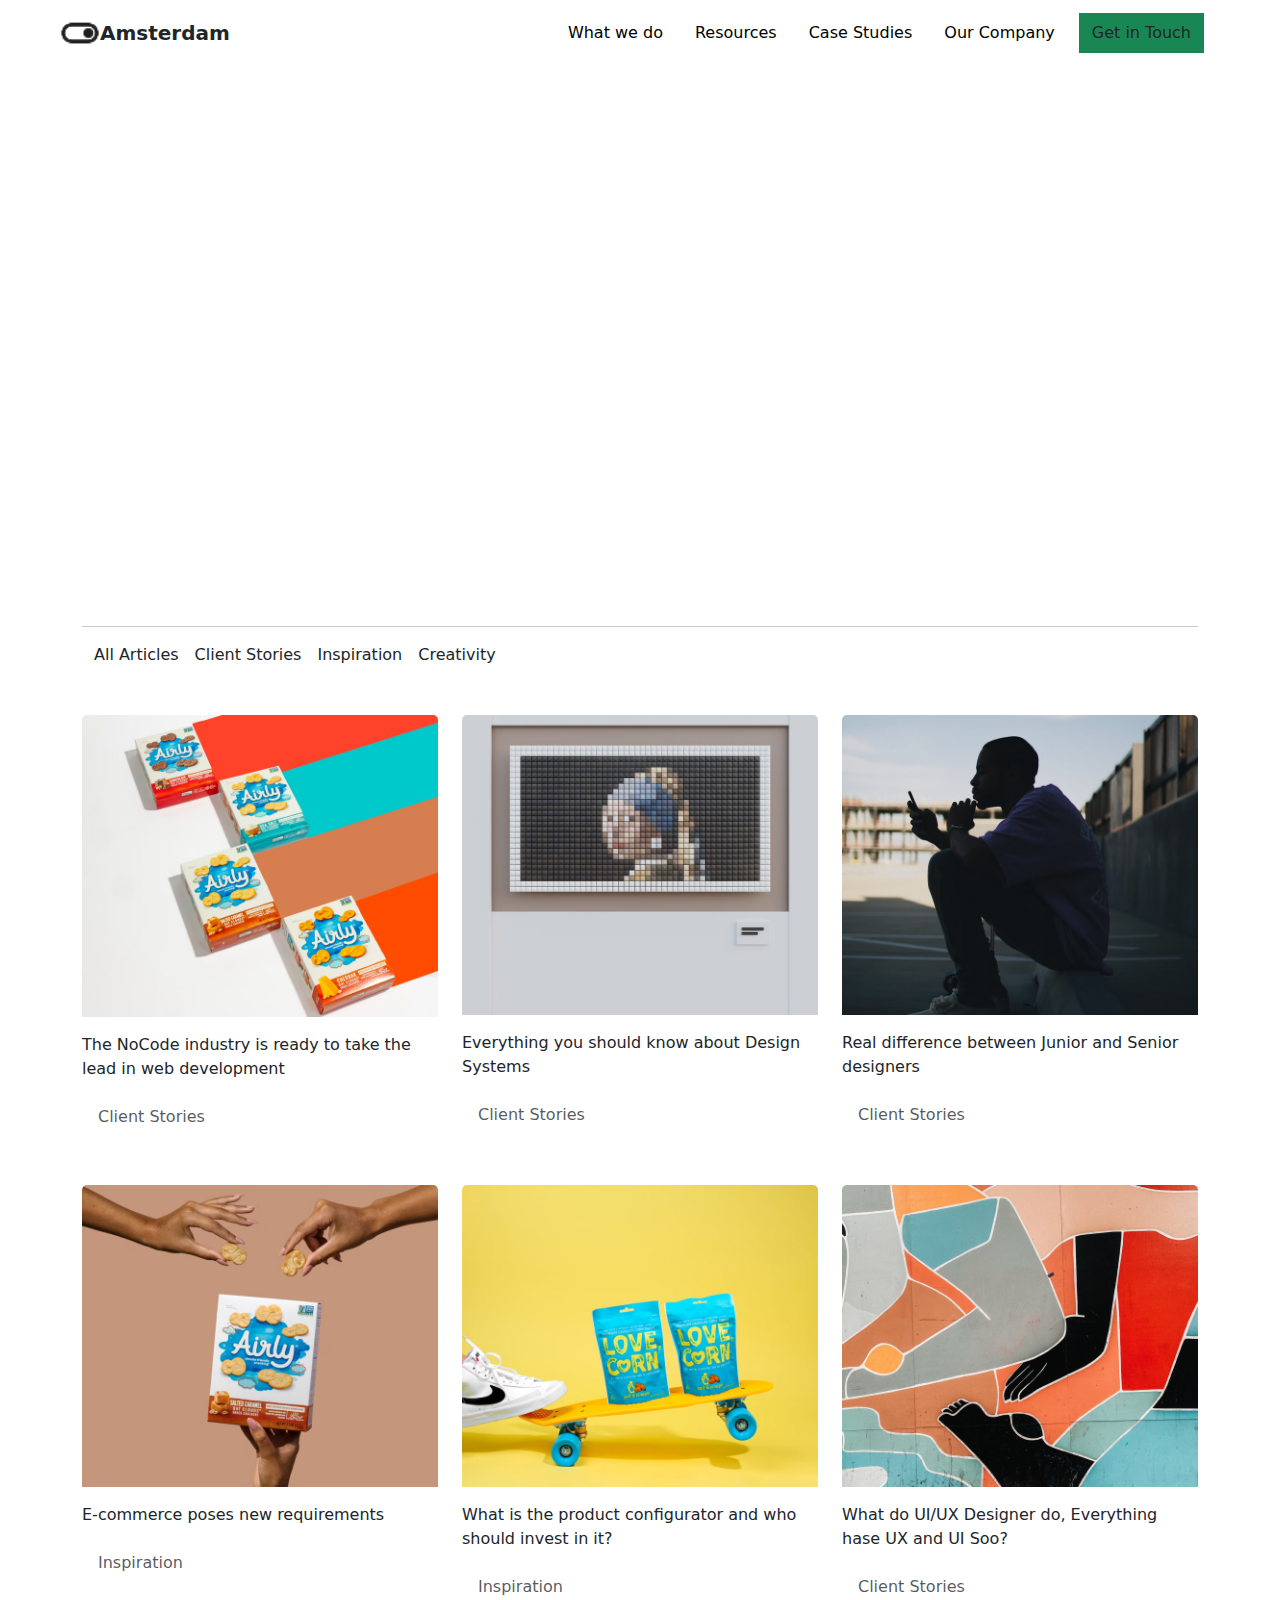
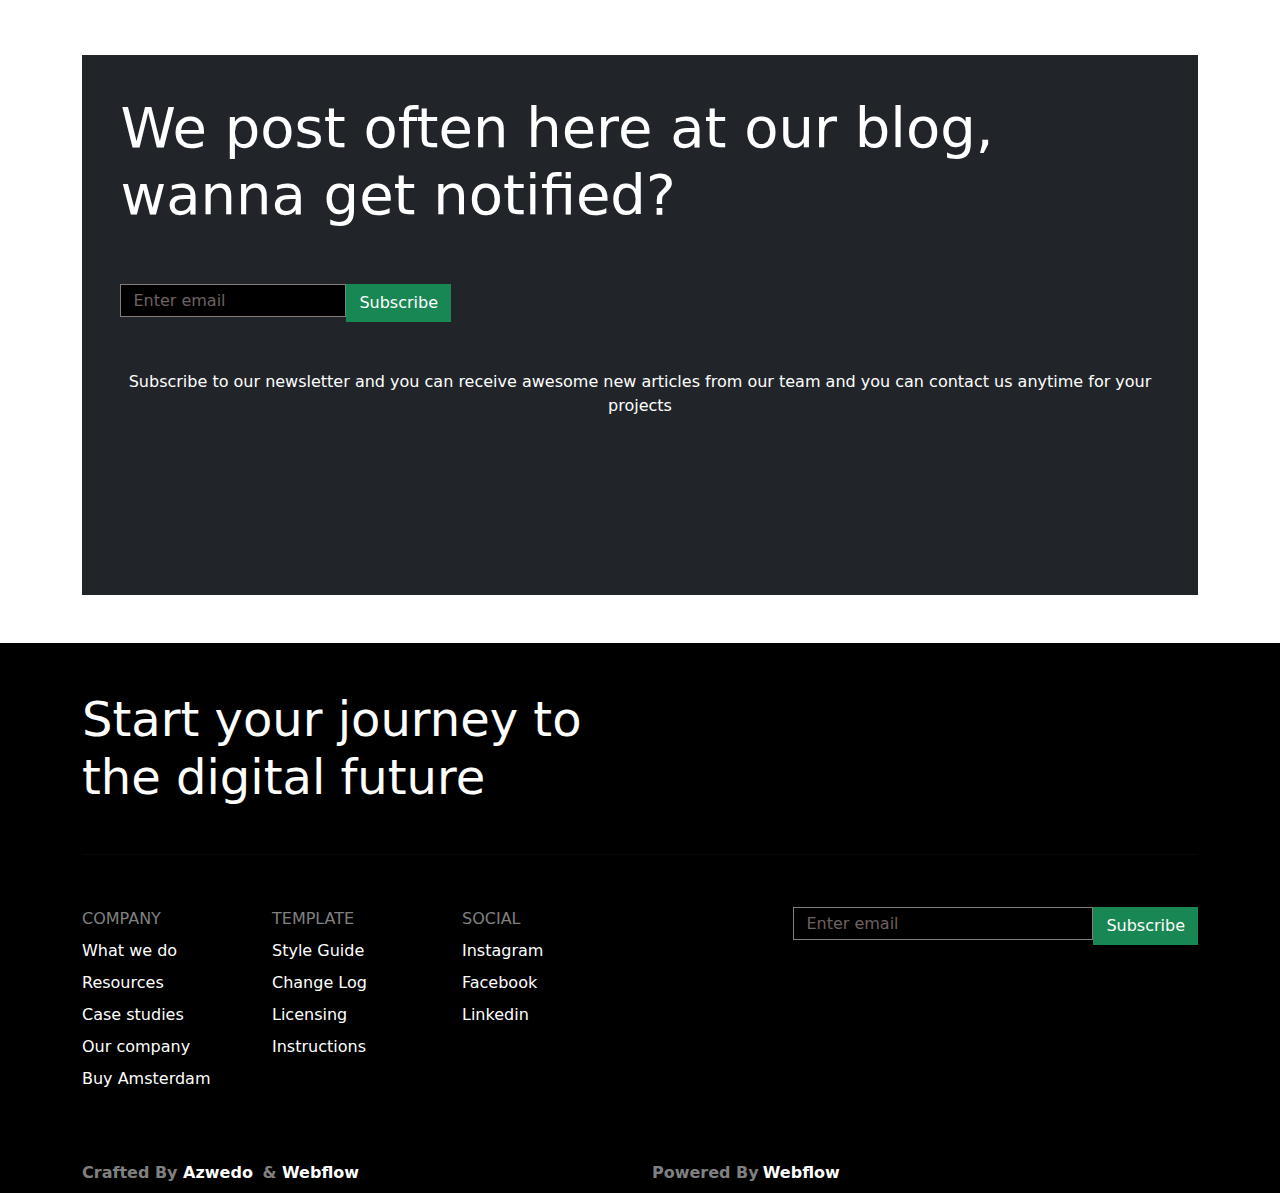
<file: index.html>
<!DOCTYPE html>
<html>
    <head>
      <title>Amsterdam</title>
      <meta name="viewport" content="width=device-width, initial-scale=1">
        <link href="https://cdn.jsdelivr.net/npm/bootstrap@5.3.3/dist/css/bootstrap.min.css" rel="stylesheet" integrity="sha384-QWTKZyjpPEjISv5WaRU9OFeRpok6YctnYmDr5pNlyT2bRjXh0JMhjY6hW+ALEwIH" crossorigin="anonymous">
        <link rel="stylesheet" href="styles.css">
        <link rel="preconnect" href="https://fonts.googleapis.com">
<link rel="preconnect" href="https://fonts.gstatic.com" crossorigin>
<link href="https://fonts.googleapis.com/css2?family=Alan+Sans:wght@300..900&family=Lato:ital,wght@0,100;0,300;0,400;0,700;0,900;1,100;1,300;1,400;1,700;1,900&display=swap" rel="stylesheet">
<link rel="preconnect" href="https://fonts.googleapis.com">
<link rel="preconnect" href="https://fonts.gstatic.com" crossorigin>
<link href="https://fonts.googleapis.com/css2?family=Alan+Sans:wght@300..900&family=Lato:ital,wght@0,100;0,300;0,400;0,700;0,900;1,100;1,300;1,400;1,700;1,900&family=Zalando+Sans:ital,wght@0,200..900;1,200..900&display=swap" rel="stylesheet">    
</head>
    <body>
      <!-- Navbar fixed at top -->
           <nav class="navbar navbar-expand-lg def-nav fixed-top bg-white">
          <div class="container-fluid">
      
        <a class="navbar-brand d-flex align-items-center" href="#">
          <img
            src="toggle_on_29dp_1F1F1F_FILL0_wght400_GRAD0_opsz24.png"
            width="40"
            height="40"
            class="d-inline-block align-top rounded-circle ms-5"
            alt="Amsterdam"
          />
          <span class="fw-bold text-dark">Amsterdam</span>
        </a>

    <button class="navbar-toggler" type="button" data-bs-toggle="collapse" data-bs-target="#navbarSupportedContent" aria-controls="navbarSupportedContent" aria-expanded="false" aria-label="Toggle navigation">
      <span class="navbar-toggler-icon"></span>
    </button>
    <div class="collapse navbar-collapse justify-content-end me-3" id="navbarSupportedContent">
      <ul class="navbar-nav d-flex justify-content-evenly ">
        <li class="nav-item me-3">
          <a class="nav-link active underline_animation " aria-current="page" href="what_we_do.html">What we do</a>
        </li>
        <li class="nav-item me-3">
          <a class="nav-link active underline_animation" aria-current="page" href="#">Resources</a>
        </li>
        <li class="nav-item me-3">
          <a class="nav-link active underline_animation" aria-current="page" href="case_studies.html">Case Studies</a>
        </li>
        <li class="nav-item me-3">
          <a class="nav-link active underline_animation" aria-current="page" href="our_company.html">Our Company</a>
        </li>
       <button class="btn btn-success me-5 rounded-0 text-center text-dark text-lg" ><a href="get_in_touch.html" class="text-decoration-none text-dark"> Get in Touch</a></button>
      </ul>
     </div>
    </div>
  </div>
</nav>
<!-- Main container to display text -->
<div class="container ">
<div class="d-flex justify-content-center align-items-center hero"  >
    
    <h1 class="display-2 te animated-text ">
        <b><span>We</span>
            <span> share</span>
            <span> our </span>
            <span>knowledge,</span>
            <span>experience &</span>
            <span> passion</span></b>
    </h1>
</div>
<hr class="my-3"/>


<div class="container mt-3">
  <!-- Horizontal list for large screens -->
  <ul class="list-unstyled d-none d-lg-flex mb-0">
    <li class="me-3"><a href="#" class="text-decoration-none text-dark ">All Articles</a></li>
    <li class="me-3"><a href="#" class="text-decoration-none text-dark">Client Stories</a></li>
    <li class="me-3"><a href="#" class="text-decoration-none text-dark">Inspiration</a></li>
    <li class="me-3"><a href="#" class="text-decoration-none text-dark">Creativity</a></li>
  </ul>

  <!-- Dropdown for small screens -->
  <div class="dropdown d-lg-none">
    <button class="btn btn-secondary dropdown-toggle rounded-0 bg-light text-dark w-50" type="button" id="smallMenu" data-bs-toggle="dropdown" aria-expanded="false">
      All Articles
    </button>
    <ul class="dropdown-menu w-50 rounded-top-0" aria-labelledby="smallMenu">
      <li><a class="dropdown-item text-dark ps-3 w-50 slideUp " href="#">All Articles</a></li>
       <div class="dropdown-divider"></div>
      <li><a class="dropdown-item text-dark ps-3 w-50 slideUp" href="#">Client Stories</a></li>
       <div class="dropdown-divider"></div>
      <li><a class="dropdown-item text-dark ps-3 w-50 slideUp" href="#">Inspiration</a></li>
       <div class="dropdown-divider"></div>
      <li><a class="dropdown-item text-dark ps-3 w-50 slideUp" href="#">Creativity</a></li>
    </ul>
  </div>
</div>

<div class="row mb-5">
    <div class="col-md-4 col-sm-12">
        <div class="card border-0 crd mt-5" >
  <img class="card-img-top img-rounded" src="pic1.jpg" alt="Card image cap">
  <div class="card-body ps-0">
    <p class="card-text ps-0">The NoCode industry is ready to take the lead in web development</p>
  </div>
  <div class="card-footer border-top-0 bg-white text-muted">
Client Stories</div>
</div>
    </div>
     <div class="col-md-4 col-sm-12 ">
        <div class="card border-0 crd mt-5" >
  <img class="card-img-top img-rounded" src="pic2.jpg" alt="Card image cap">
  <div class="card-body ps-0">
    <p class="card-text ps-0">Everything you should know about Design Systems</p>
  </div>
  <div class="card-footer border-top-0 bg-white text-muted">
Client Stories</div>
</div>
    </div>
     <div class="col-md-4 col-sm-12">
        <div class="card border-0 crd mt-5" >
  <img class="card-img-top img-rounded" src="pic3.jpg" alt="Card image cap">
  <div class="card-body ps-0">
    <p class="card-text ps-0">Real difference between Junior and Senior designers</p>
  </div>
  <div class="card-footer border-top-0 bg-white text-muted">
Client Stories</div>
</div>
    </div>
</div>
<div class="row my-5">
    <div class="col-md-4 col-sm-12">
        <div class="card border-0 crd" >
  <img class="card-img-top img-rounded" src="pic4.jpg" alt="Card image cap">
  <div class="card-body ps-0" >
    <p class="card-text ps-0" >E-commerce poses new requirements</p>
  </div>
  <div class="card-footer border-top-0 bg-white text-muted">
Inspiration</div>
</div>
    </div>
     <div class="col-md-4 col-sm-12">
        <div class="card border-0 crd" >
  <img class="card-img-top img-rounded" src="pic5.jpg" alt="Card image cap">
  <div class="card-body ps-0">
    <p class="card-text ps-0">What is the product configurator and who should invest in it?
</p>
  </div>
  <div class="card-footer border-top-0 bg-white text-muted">
Inspiration</div>
</div>
    </div>
     <div class="col-md-4 col-sm-12">
        <div class="card border-0 crd" >
  <img class="card-img-top img-rounded" src="pic6.jpg" alt="Card image cap">
  <div class="card-body ps-0">
    <p class="card-text ps-0">What do UI/UX Designer do, Everything hase UX and UI Soo?
</p>
  </div>
  <div class="card-footer border-top-0 bg-white text-muted">
Client Stories</div>
</div>
    </div>
</div>
<!-- <div class="sep mb-5"><h1 class=" display-4">We post often here at our blog, wanna get notified?</h1>
<form class="form-inline d-inline-block ">
  <div class="form-group mb-2 d-flex mt-5 mb-3">
   <input type="text" class="format form-control rounded-0 h-25" placeholder="Enter email">
  
  <button type="submit" class="btn btn-success mb-2  h-25 ms-0 rounded-0">Subscribe</button></div>
</form>
<div class="text-center justify-content-center text-lg mt-4">
  Subscribe to our newsletter and you can receive awesome new articles from our team and you can contact us anytime for your projects
</div>
</div> -->
<div class="bg-dark container subscribe text-white" >
  <h1 class=" display-4">We post often here at our blog, wanna get notified?</h1>
  <form class="form-inline d-inline-block  text-center">
  <div class="form-group mb-2 d-flex mt-5 mb-3">
   <input type="text" class="format form-control rounded-0 h-25" placeholder="Enter email">
  
  <button type="submit" class="btn btn-success mb-2  h-25 ms-0 rounded-0">Subscribe</button></div>
</form>
<div class="text-center justify-content-center text-lg mt-4">
  Subscribe to our newsletter and you can receive awesome new articles from our team and you can contact us anytime for your projects
</div>

</div>
</div>

 <div class="footer">
    <div class="container ">
      <div class="row  pt-5 mt-5 mb-1">
      <div class="col-md-6 text-white display-5 ">
        Start your journey to the digital future
      </div>
      <div class="col-md-6">
      </div>
    </div>
     <hr class="my-5" />
     <div class="row text-white ">
      <div class="col-md-2 col-sm-6">
        <ul class="list-unstyled">
<li  class="py-1" ><a class="text-decoration-none " style="color:grey;" href="#">COMPANY</a></li>
 <li class="py-1"><a  class="text-decoration-none  text-white"href="#">What we do</a></li>
 <li class="py-1"><a  class="text-decoration-none  text-white"href="#">Resources</li>
 <li class="py-1"><a  class="text-decoration-none  text-white"href="#">Case studies</a></li>
 <li class="py-1"><a  class="text-decoration-none  text-white"href="#">Our company</a></li>
 <li class="py-1"><a  class="text-decoration-none  text-white"href="#">Buy Amsterdam</a></li>
        </ul>
      </div>
      <div class="col-md-2 col-sm-6">
         <ul class="list-unstyled">
<li  class="py-1" ><a class="text-decoration-none " style="color:grey;" href="#">TEMPLATE</a></li>
 <li class="py-1"><a  class="text-decoration-none  text-white"href="#">Style Guide</li>
 <li class="py-1"><a  class="text-decoration-none  text-white"href="#">Change Log</a></li>
 <li class="py-1"><a  class="text-decoration-none  text-white"href="#">Licensing</a></li>
 <li class="py-1"><a  class="text-decoration-none  text-white"href="#">Instructions</a></li>
        </ul>
      </div>
      <div class="col-md-2 col-sm-6">
         <ul class="list-unstyled">
<li  class="py-1" ><a class="text-decoration-none " style="color:grey;" href="#">SOCIAL
</a></li>
 <li class="py-1"><a  class="text-decoration-none  text-white"href="#">Instagram</a></li>
 <li class="py-1"><a  class="text-decoration-none  text-white"href="#">Facebook</a></li>
 <li class="py-1"><a  class="text-decoration-none  text-white"href="#">Linkedin</a></li>
        </ul>
      </div>
      <div class="col-md-6 col-sm-6">
         <form>
  <div class="d-flex justify-content-end py-1 ">
   <input type="text" class="format form-control rounded-0 inp-border h-25" style="width:300px;" placeholder="Enter email">
  
  <button type="submit" class="btn btn-success mb-2  h-25 ms-0 rounded-0">Subscribe</button></div>
</form>
      </div>
     </div>
     <div class="row  pb-2 text-white d-flex justify-content-between" style="margin-top:50px;">
      <div class="col-md-6 "><b><span class="grey-color">Crafted By</span> Azwedo<span class="grey-color ps-1"> &</span> Webflow </b></div>
      <div class="col-md-6 "><b><span class="grey-color pe-1">Powered By</span>Webflow</div></b>
    </div>
    </div>

  </div>





        <script src="https://cdn.jsdelivr.net/npm/bootstrap@5.3.3/dist/js/bootstrap.bundle.min.js" integrity="sha384-YvpcrYf0tY3lHB60NNkmXc5s9fDVZLESaAA55NDzOxhy9GkcIdslK1eN7N6jIeHz" crossorigin="anonymous"></script>
    </body>
</html>
</file>
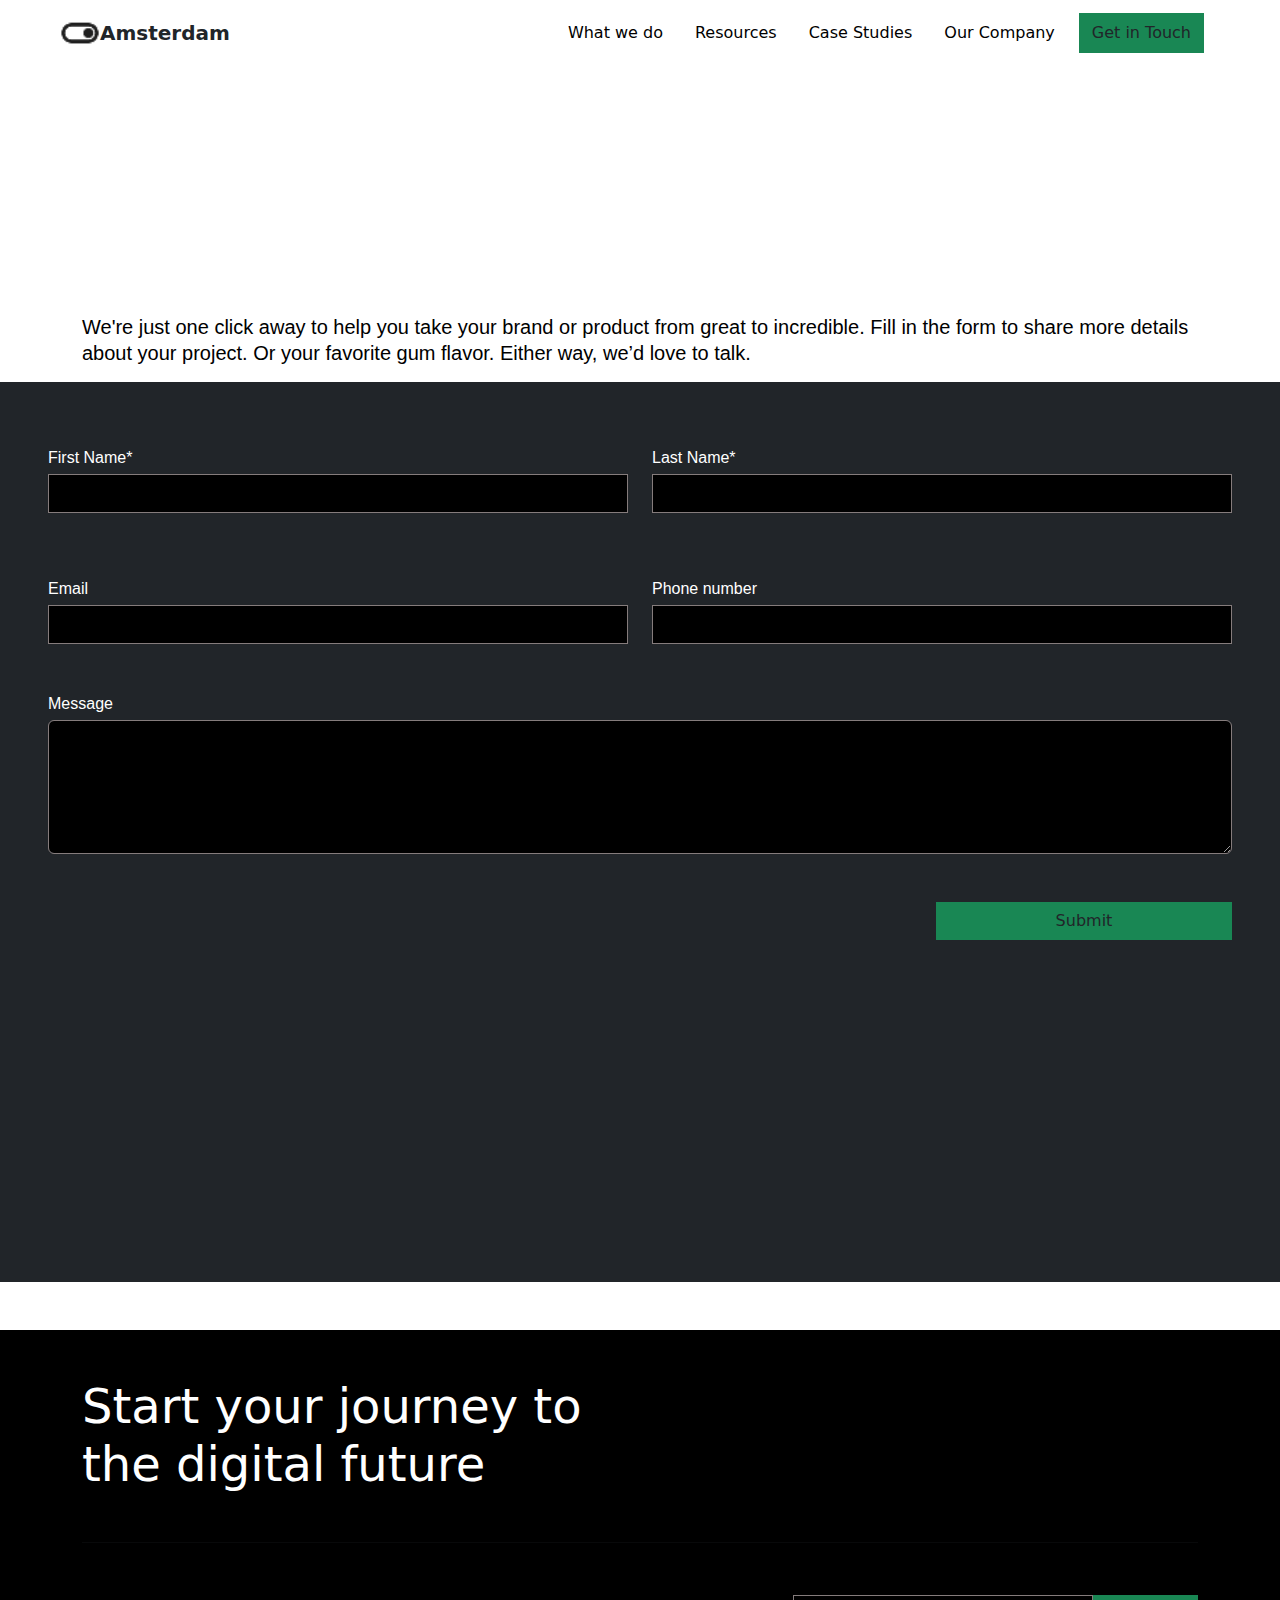
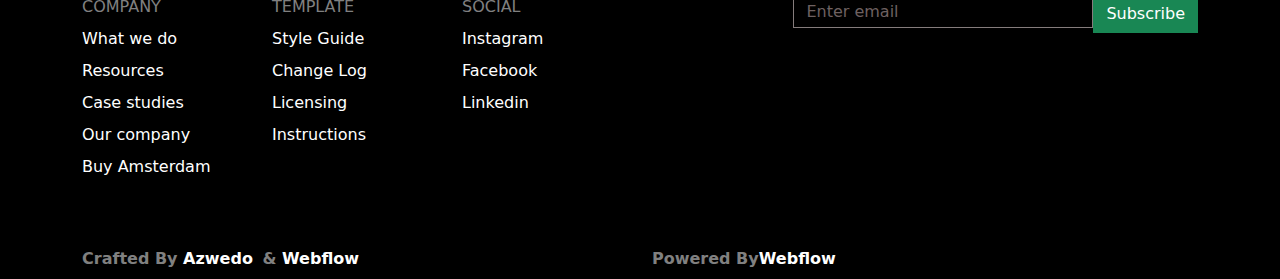
<file: get_in_touch.html>
<!DOCTYPE html>
<html>
    <head>
       <title>Amsterdam</title>
      <meta name="viewport" content="width=device-width, initial-scale=1">

            <link href="https://cdn.jsdelivr.net/npm/bootstrap@5.3.3/dist/css/bootstrap.min.css" rel="stylesheet" integrity="sha384-QWTKZyjpPEjISv5WaRU9OFeRpok6YctnYmDr5pNlyT2bRjXh0JMhjY6hW+ALEwIH" crossorigin="anonymous">
            <link rel="stylesheet" href="styles.css">
        </head>
    <body>
  <nav class="navbar navbar-expand-lg def-nav fixed-top bg-white">
          <div class="container-fluid">
      
        <a class="navbar-brand d-flex align-items-center" href="#">
          <img
            src="toggle_on_29dp_1F1F1F_FILL0_wght400_GRAD0_opsz24.png"
            width="40"
            height="40"
            class="d-inline-block align-top rounded-circle ms-5"
            alt="Amsterdam"
          />
          <span class="fw-bold text-dark">Amsterdam</span>
        </a>

    <button class="navbar-toggler" type="button" data-bs-toggle="collapse" data-bs-target="#navbarSupportedContent" aria-controls="navbarSupportedContent" aria-expanded="false" aria-label="Toggle navigation">
      <span class="navbar-toggler-icon"></span>
    </button>
    <div class="collapse navbar-collapse justify-content-end me-3" id="navbarSupportedContent">
      <ul class="navbar-nav d-flex justify-content-evenly ">
        <li class="nav-item me-3">
          <a class="nav-link active underline_animation " aria-current="page" href="what_we_do.html">What we do</a>
        </li>
        <li class="nav-item me-3">
          <a class="nav-link active underline_animation" aria-current="page" href="/">Resources</a>
        </li>
        <li class="nav-item me-3">
          <a class="nav-link active underline_animation" aria-current="page" href="case_studies.html">Case Studies</a>
        </li>
        <li class="nav-item me-3">
          <a class="nav-link active underline_animation" aria-current="page" href="our_company.html">Our Company</a>
        </li>
       <button class="btn btn-success me-5 rounded-0 text-center text-dark text-lg" ><a href="get_in_touch.html" class="text-decoration-none text-dark"> Get in Touch</a></button>
      </ul>
     </div>
    </div>
  </div>
</nav>

<div class="container">
    
    <h1 class=" mt-5 display-2 te animated-text ">
        <b><span>We</span>
            <span> share</span>
            <span> our </span>
            <span>knowledge,</span>
            <span>experience &</span>
            <span> passion</span></b>
    </h1>
    <p class="lato fs-5 pt-3">We're just one click away to help you take your brand or product from great to incredible. Fill in the form to share more details about your project. Or your favorite gum flavor. Either way, we’d love to talk.</p>
    
    </div>
    <div class="bg-dark py-5 px-3 px-md-5" style="min-height: 100vh;">

        <div class="row text-white">
            <div class="col-lg-6 col-md-6 col-sm-12 manrope_text my-3"> First Name*<br /><input class="trans-to-down mt-1 format w-100 h-75" maxlength="256"  placeholder="" type="text" id="First-Name" ></div>
             <div class="col-lg-6 col-md-6 col-sm-12 manrope_text my-3"> Last Name*<br /><input class="trans-to-down mt-1 format w-100 h-75" maxlength="256"  placeholder="" type="text" id="Last-Name" ></div>
        </div>
         <div class="row mt-5  text-white">
            <div class="col-lg-6 col-md-6 col-sm-12 manrope_text my-3"> Email<br /><input class="trans-to-down mt-1 format w-100 h-75" maxlength="256"  placeholder="" type="email" id="Email"  required></div>
             <div class="col-lg-6 col-md-6 col-sm-12 manrope_text my-3"> Phone number<br /><input class="trans-to-down mt-1 format w-100 h-75" maxlength="256"  placeholder="" type="tel" pattern="[0-9]{10}" id="Phone number" required ></div>
        </div>
         <div class="row mt-5 text-white">
            <div class="col-lg-12 col-md-12 col-sm-12 manrope_text"> Message<br /><div><textarea class="format  form-control trans-to-down mt-1 w-100" rows="5"  ></textarea></div></div>
             
        </div>
        <div class="row mt-5 d-flex justify-content-end">
          <div class="col-sm-12 text-end">
             <button class="btn btn-success rounded-0  w-25 h-100 text-center text-dark text-lg" type="submit">Submit</button>
   
          </div>
        </div>
    </div>
     <div class="footer">
    <div class="container ">
      <div class="row  pt-5 mt-5 mb-1">
      <div class="col-md-6 text-white display-5 ">
        Start your journey to the digital future
      </div>
      <div class="col-md-6">
      </div>
    </div>
     <hr class="my-5" />
     <div class="row text-white mb-5 ">
      <div class="col-md-2 col-sm-6">
        <ul class="list-unstyled">
<li  class="py-1" ><a class="text-decoration-none " style="color:grey;" href="#">COMPANY</a></li>
 <li class="py-1"><a  class="text-decoration-none  text-white"href="#">What we do</a></li>
 <li class="py-1"><a  class="text-decoration-none  text-white"href="#">Resources</li>
 <li class="py-1"><a  class="text-decoration-none  text-white"href="#">Case studies</a></li>
 <li class="py-1"><a  class="text-decoration-none  text-white"href="#">Our company</a></li>
 <li class="py-1"><a  class="text-decoration-none  text-white"href="#">Buy Amsterdam</a></li>
        </ul>
      </div>
      <div class="col-md-2 col-sm-6">
         <ul class="list-unstyled">
<li  class="py-1" ><a class="text-decoration-none " style="color:grey;" href="#">TEMPLATE</a></li>
 <li class="py-1"><a  class="text-decoration-none  text-white"href="#">Style Guide</li>
 <li class="py-1"><a  class="text-decoration-none  text-white"href="#">Change Log</a></li>
 <li class="py-1"><a  class="text-decoration-none  text-white"href="#">Licensing</a></li>
 <li class="py-1"><a  class="text-decoration-none  text-white"href="#">Instructions</a></li>
        </ul>
      </div>
      <div class="col-md-2 col-sm-6">
         <ul class="list-unstyled">
<li  class="py-1" ><a class="text-decoration-none " style="color:grey;" href="#">SOCIAL
</a></li>
 <li class="py-1"><a  class="text-decoration-none  text-white"href="#">Instagram</a></li>
 <li class="py-1"><a  class="text-decoration-none  text-white"href="#">Facebook</a></li>
 <li class="py-1"><a  class="text-decoration-none  text-white"href="#">Linkedin</a></li>
        </ul>
      </div>
      <div class="col-md-6 col-sm-6">
         <form>
  <div class="d-flex justify-content-end py-1 ">
   <input type="text" class="format form-control rounded-0 inp-border h-25" style="width:300px;" placeholder="Enter email">
  
  <button type="submit" class="btn btn-success mb-2  h-25 ms-0 rounded-0">Subscribe</button></div>
</form>
      </div>
     </div>
     <div class="row  pb-2 text-white d-flex justify-content-end mt-5" >
      <div class="col-md-6 col-lg-6 col-sm-12"><b><span class="grey-color">Crafted By</span> Azwedo<span class="grey-color ps-1"> &</span> Webflow </b></div>
      <div class="col-md-6 col-lg-6 col-sm-12"><b><span class="grey-color text-end">Powered By</span>Webflow</div></b>
    </div>
    </div>

  </div>




    <script src="https://cdn.jsdelivr.net/npm/bootstrap@5.3.3/dist/js/bootstrap.bundle.min.js" integrity="sha384-YvpcrYf0tY3lHB60NNkmXc5s9fDVZLESaAA55NDzOxhy9GkcIdslK1eN7N6jIeHz" crossorigin="anonymous"></script>
    </body>
    </html>
</file>
<file: styles.css>
body {
  padding-top: 70px; /* keeps content visible, navbar stays fixed at 0 */
}
.hero{
  height: 60vh;
}

.te{
  font-family: "Manrope", sans-serif;
  font-optical-sizing: auto;
  font-weight: 700;
}

.animated-text span {
  display: inline-block;
  opacity: 0;
  transform: translateY(20px);
  animation: slideUp 0.6s ease forwards;
}

/* Animation for sliding up */
@keyframes slideUp {
  from {
    opacity: 0;
    transform: translateY(20px);
  }
  to {
    opacity: 1;
    transform: translateY(0);
  }
}

/* Delay each word */
.animated-text span:nth-child(1) { animation-delay: 0.1s; }
.animated-text span:nth-child(2) { animation-delay: 0.3s; }
.animated-text span:nth-child(3) { animation-delay: 0.5s; }
.animated-text span:nth-child(4) { animation-delay: 0.7s; }
.animated-text span:nth-child(5) { animation-delay: 0.9s; }
.animated-text span:nth-child(6) { animation-delay: 1.1s; }
.animated-text span:nth-child(7) { animation-delay: 1.3s; }

.ele{
    display:inline-block;
    color: black;
  text-decoration: none; /* Remove default underline */
  transition: transform 0.3s ease, text-decoration 0.3s ease; /* Smooth transition for movement and underline */
}
    
.underline_animation{
  position:relative;

}
.underline_animation::after{
  content: '';
  position: absolute;
  width:0;
  height:1px;
    display: block;
    margin-top: 1px;
  left:0;
  background-color: grey;
  bottom: 0;
  transition: width 0.3s ease ;
}
.underline_animation:hover::after{
  width:100%;
}

.ele:hover{
  text-decoration: underline;
  text-decoration-color: greenyellow;
  text-decoration-thickness: 2px;
  transform: translateY(-10px);

}
.crd:hover{
    display: inline-block;
    transform:translateY(-10px);
    transition:transform 0.3s ease ;
}

.slideUp:hover{
 /* display: inline; */
 background-color: white;
transform:translateY(-4px);
    transition:transform 0.3s ease ;
}
.sep{
    height:100vh;
   font-family: "Alan Sans", sans-serif;
  font-optical-sizing: auto;
  font-weight: 700px;
    padding:10vh 15vh;
  color:white;
  background-color: black;
  text-align: center;
  align-items: center;
  margin:3vh;
}
input{
    padding-left: 20px;
    
    
}
.subscribe{
  height:60vh;
  padding:3vw 3vw;
}
input.format::placeholder{
    color: rgb(110, 97, 97);
    opacity: 1;
}
textarea.format::placeholder{
   color: rgb(110, 97, 97);
    opacity: 1;
}
input.format:focus,
input.format:active
{
  background-color: black;
  border: 2px solid lightgreen !important;
  outline: none; /* optional, removes blue default outline */
}


.format{
   background-color: black;
    border:1px solid rgb(133, 124, 124);
    color:lightgrey;
    width:auto;
}
.another-container{
  background-color: black;
  color:white;
  /* padding:15px; */
}
.footer{
  background-color: black;
  height:auto;
  width:100%;
}
.grey-color{
  color:grey;
}

.circle{
  width: 20vw;
  height:20vw;
  border-radius: 50%;
  background-color: lightgreen;
  z-index:-1;
  position: relative;
}

.inner-text{
  position: absolute;
  top:50%;
  left: 50%;
  transform: translate(-50% ,-50%);
}

.sticky-bullets li::before{

  content: '∗';

  color:lightgreen;
  padding-right: 5px;
}
/* .section{
  position:relative;
  overflow: visible !important;
} */
/* .sticky-box{
  position: -webkit-sticky;
  position: sticky;
  top: 614px; 
} */
.sticky-col{
  position: sticky;
  top: 100px; /* distance from top when scrolling */
  align-self: flex-start;
  flex:1;
  /* height: fit-content; */
}
.ch{
  background-color: lightgreen;
}
.text_on_img{
  background: url(img_with_text.jpg) no-repeat center center;
  background-size:cover;
  height: 462px;
  z-index:-1;
  position: relative;
  padding: 30px 20px;
}
.img-child{
  position: absolute;
  top:70px;
  left:55px;

}
.inp-border{

  background-color: black;
    border:1px solid rgb(133, 124, 124);
    color:lightgrey;
    width:auto;
}
.manrope_text{
    font-family: "Manrope", sans-serif;
  font-weight: 100px;
  font-style: normal;
}
.scroll-carousel {
  width: 100%;
  overflow: hidden;
  position: relative;
  padding: 20px 0;
}

.scroll-track {
  display: flex;
   align-items: flex-start;
  width: max-content;
  animation: scrollLoop 30s linear infinite;
}

.scroll-track img {
  width: 300px; 
  /* height: 200px; */
  margin-right: 10px;
  object-fit: contain;
  
  flex-shrink: 0;
  transition: transform 0.3s ease;
}

@keyframes scrollLoop {
  0% {
    transform: translateX(0);
  }
  100% {
    transform: translateX(-50%);
  }
}

.row-hover{
  /* display: flex;
  align-items: center; */

  cursor: pointer;
}

.left-animation{
  gap:5px;
}
/* Initially, only the icon is hidden and positioned slightly right */
.special {
  opacity: 0;

  transform: translateX(10%);
  transition: transform 0.4s ease, opacity 0.4s ease;
}

/* Text is visible and stays in place until hover */
.role-text {
  opacity: 1;
  font-size: 25px;
  transform: translateX(0);
  transition: transform 0.4s ease;
}

/* On hover → icon appears and both slide left */
.row-hover:hover .special {
  opacity: 1;
  transform: translateX(-30%);
}

.row-hover:hover .role-text {
  transform: translateX(-5%);
}
.square{
  padding: 5px 5px;
  border:1px solid black;
  border-radius: 10px;
  width:80px;
  height:80px;
  display: flex;
  align-items: center;
  justify-content: center;
  margin-bottom: 30px;
}

.lato{
    font-family: "Lato", sans-serif;
    color:black;
     font-size: 15px;
font-weight: 50px;

line-height: 25.8px
}
input.trans-to-down:active,input.trans-to-down:focus{
  display: inline-block;

  transform:translateY(0);
  animation: moveDown 0.3s ease 1 forwards;
}
textarea.trans-to-down:active,textarea.trans-to-down:focus{
   /* display: inline-block; */
    border:1px solid grey;
    outline: none;
  transform:translateY(0);
  animation: moveDown 0.3s ease 1 forwards;
}
textarea.trans-to-down::placeholder{
    color: rgb(110, 97, 97);
    opacity: 1;
}
textarea.trans-to-down:focus,
textarea.trans-to-down:active
{
  background-color: black;
  border: 2px solid lightgreen ;
  outline: none; /* optional, removes blue default outline */
}
.inp-border:active,.inp-border:focus{
   border:1px solid grey;
    outline: none;
  transform:translateY(0%);
  animation: moveDown 0.3s ease 1 forwards;
}

 input:invalid:not(:placeholder-shown){
      border-color: #ff6b6b;
      box-shadow: 0 0 0 0.2rem rgba(255,107,107,.25);
    }

    /* Optional: green border for valid input after typing */
    input:valid:not(:placeholder-shown) {
      border-color: #28a745;
      box-shadow: 0 0 0 0.2rem rgba(40,167,69,.25);
    }

    .invalid-feedback {
      display: none;
      color: #ff6b6b;
      font-size: 0.9rem;
    }

    input:invalid:not(:placeholder-shown) ~ .invalid-feedback{
      display: block;
    }
@keyframes moveDown{
  0%{

    transform: translateY(0);
  }
  100%{

    transform: translateY(10%);
  }
}
.section_backend {
  position: relative;
  max-height: 1000px; /* enough scroll space */
}

.section_backend .sticky-col {
  position: sticky;
  top: 100px;
  /* height: 180px; */
    align-self: flex-start;
  background: white;
  z-index: 10;
}

.stacked {
  position: relative;
}

/* Base card styling */
.replacing {
  position: sticky;
  top: 5vh; /* visible area where card appears */
  height: 50vh;
  background: white;
  border: 1px solid #ccc;
  border-radius: 12px;
  padding: 10px;
  box-shadow: 0 4px 12px rgba(0,0,0,0.1);
  display: flex;
   align-self: flex-start;
  flex-direction: column;
  /* justify-content: center; */
  transition: transform 0.5s ease, opacity 0.5s ease;
}

/* Stacking order — important! */
.replacing:nth-child(1) { z-index: 1; }
.replacing:nth-child(2) { z-index: 2; }
.replacing:nth-child(3) { z-index: 3; }

/* Each section triggers at different scroll points */
.stacked .replacing:nth-child(1) {
  top: 10vh;
}

.stacked .replacing:nth-child(2) {
  top: 70vh; /* start showing after first */
}

.stacked .replacing:nth-child(3) {
  top: 130vh; /* after second */
}
/* Sticky only for medium and larger screens */
@media (min-width: 768px) {
  .sticky-col {
    position: sticky;
    top: 100px; /* distance from top */
    align-self: flex-start; /* ensures it sticks to the top of parent row */
  }
}

/* Optional: remove sticky on small devices */
@media (max-width: 767px) {
  .sticky-col {
    position: static;
  }
}
@media (min-width: 768px) {
  .section_backend .sticky-col {
    position: sticky;
    top: 100px; /* distance from top */
    align-self: flex-start; /* ensures it sticks to the top of parent row */
  }
}

/* Optional: remove sticky on small devices */
@media (max-width: 767px) {
  .section_backend .sticky-col {
    position: static;
  }
}
.footer-top{
  color:grey;
}
.footer-items:hover{
  color:grey;
}
.left-fadeIn{
  transform:all 30s ease;
  animation: lefFadeIn 10s ease forwards;
}
@keyframes lefFadeIn{
  0%{
    opacity:0;
    transform:translateX(-100%);
  }
  100%{
    opacity:1;
    transform:translateX(0);
  }
}

.scroll-container {
  height: 200vh; /* simulate scroll */
  background: linear-gradient(white, lightgray);
  padding-top: 100vh;
}
 
/* define scroll timeline */
@scroll-timeline scroll-up {
  source: auto;
  orientation: block;
}
 
/* attach animation to timeline */
.fade-up {
  animation: fadeUp 1s linear both;
  animation-timeline: scroll-up;
  animation-range: entry 0% cover 50%;
}
 
@keyframes fadeUp {
  from {
    opacity: 0;
    transform: translateY(40px);
  }
  to {
    opacity: 1;
    transform: translateY(0);
  }
}
</file>
